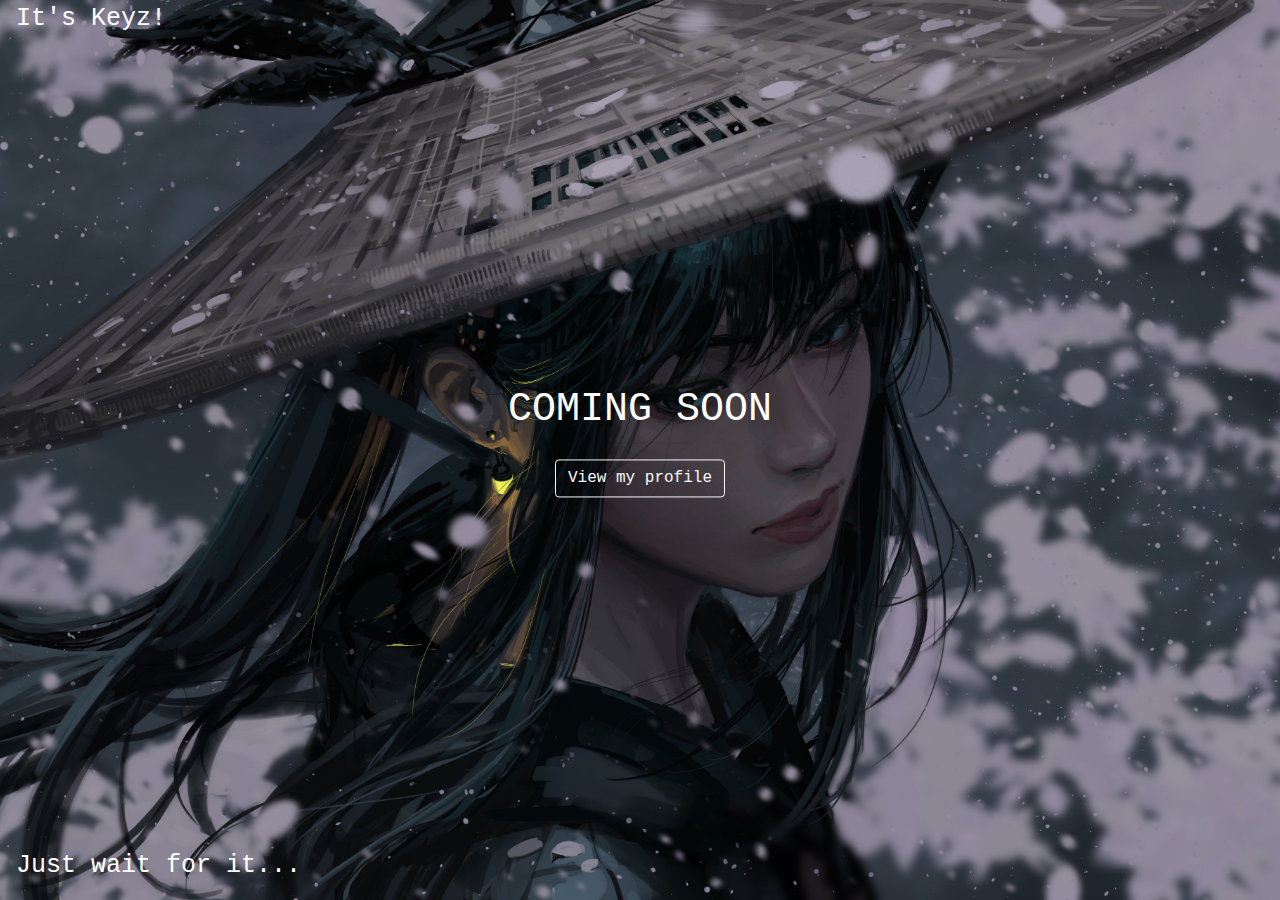
<file: index.html>
<!DOCTYPE html>
<html>

<link rel="stylesheet" href="https://cdn.jsdelivr.net/npm/bootstrap@4.0.0/dist/css/bootstrap.min.css" integrity="sha384-Gn5384xqQ1aoWXA+058RXPxPg6fy4IWvTNh0E263XmFcJlSAwiGgFAW/dAiS6JXm" crossorigin="anonymous">
<script src="https://code.jquery.com/jquery-3.2.1.slim.min.js" integrity="sha384-KJ3o2DKtIkvYIK3UENzmM7KCkRr/rE9/Qpg6aAZGJwFDMVNA/GpGFF93hXpG5KkN" crossorigin="anonymous"></script>
<script src="https://cdn.jsdelivr.net/npm/popper.js@1.12.9/dist/umd/popper.min.js" integrity="sha384-ApNbgh9B+Y1QKtv3Rn7W3mgPxhU9K/ScQsAP7hUibX39j7fakFPskvXusvfa0b4Q" crossorigin="anonymous"></script>
<script src="https://cdn.jsdelivr.net/npm/bootstrap@4.0.0/dist/js/bootstrap.min.js" integrity="sha384-JZR6Spejh4U02d8jOt6vLEHfe/JQGiRRSQQxSfFWpi1MquVdAyjUar5+76PVCmYl" crossorigin="anonymous"></script>

<style>
body, html {
  height: 100%;
  margin: 0;
}

.bgimg {
  background-image: url('img/bg1.jpg');
  height: 100%;
  background-position: center;
  background-size: cover;
  position: relative;
  color: white;
  font-family: "Courier New", Courier, monospace;
  font-size: 25px;
}

.topleft {
  position: absolute;
  top: 0;
  left: 16px;
}

.bottomleft {
  position: absolute;
  bottom: 0;
  left: 16px;
}

.middle {
  position: absolute;
  top: 50%;
  left: 50%;
  transform: translate(-50%, -50%);
  text-align: center;
}

hr {
  margin: auto;
  width: 40%;
}
</style>
<body>

<div class="bgimg">
  <div class="topleft">
    <p>It's Keyz!</p>
  </div>
  <div class="middle">
    <h1>COMING SOON</h1>
    <hr>
    <p id="demo" style="font-size:30px"></p>
    <p><a href="/profile" class="btn btn-outline-light btn-rounded" role="button">View my profile</a><p>
  </div>
  <div class="bottomleft">
    <p>Just wait for it...</p>
  </div>
</div>

<script>
// Set the date we're counting down to
var countDownDate = new Date("Jan 11, 2023 00:00:00").getTime();

// Update the count down every 1 second
var countdownfunction = setInterval(function() {

  // Get todays date and time
  var now = new Date().getTime();
  
  // Find the distance between now an the count down date
  var distance = countDownDate - now;
  
  // Time calculations for days, hours, minutes and seconds
  var days = Math.floor(distance / (1000 * 60 * 60 * 24));
  var hours = Math.floor((distance % (1000 * 60 * 60 * 24)) / (1000 * 60 * 60));
  var minutes = Math.floor((distance % (1000 * 60 * 60)) / (1000 * 60));
  var seconds = Math.floor((distance % (1000 * 60)) / 1000);
  
  // Output the result in an element with id="demo"
  document.getElementById("demo").innerHTML = days + "d " + hours + "h "
  + minutes + "m " + seconds + "s ";
  
  // If the count down is over, write some text 
  if (distance < 0) {
    clearInterval(countdownfunction);
    document.getElementById("demo").innerHTML = "EXPIRED";
  }
}, 1000);
</script>

</body>
</html>
</file>
